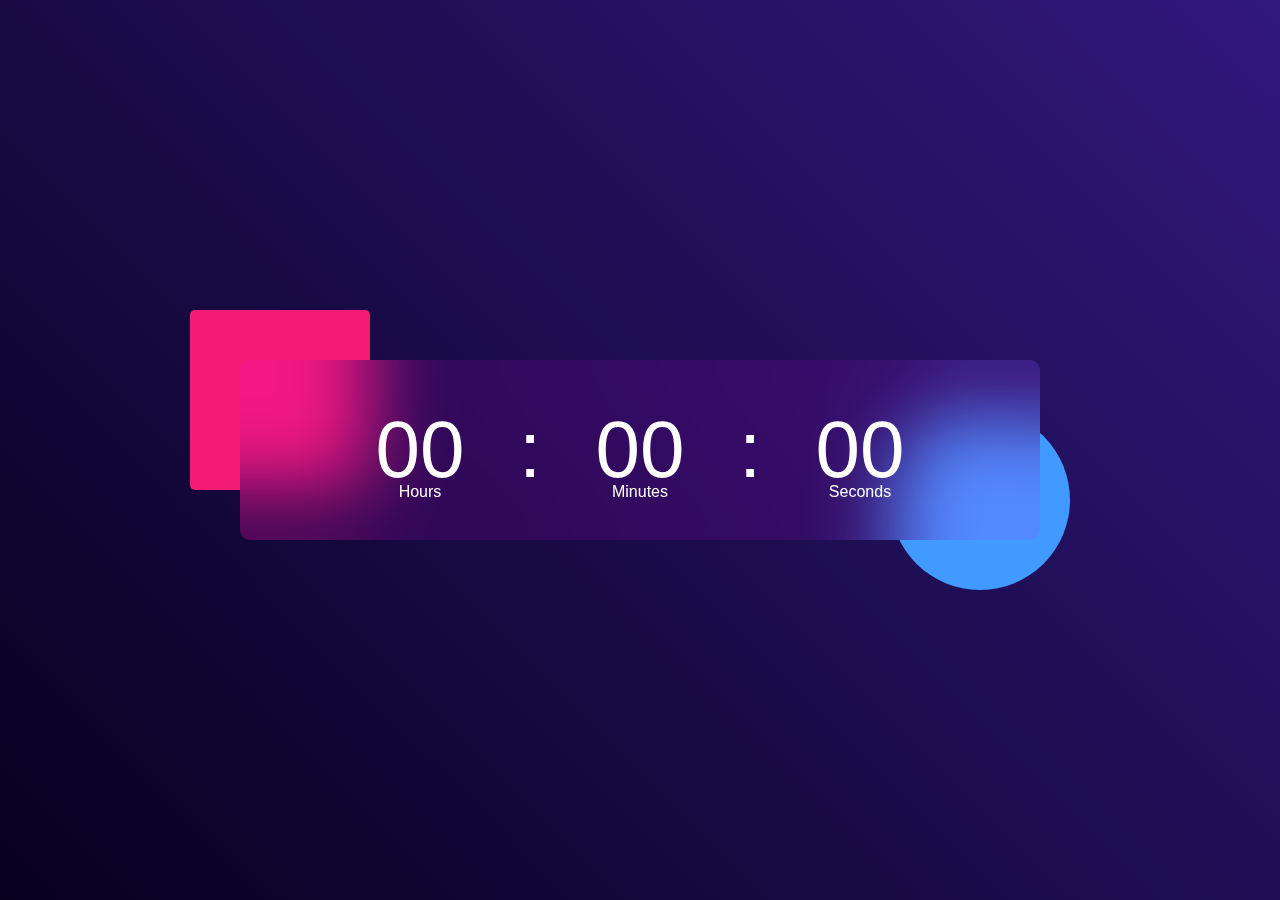
<file: Task - 1 Digital Clock Using JavaScript/index.html>
<!-- DigitalClock Using Html Css & JavaScript -->

<!DOCTYPE html>
<html lang="en">

<head>
    <meta charset="UTF-8">
    <meta name="viewport" content="width=device-width, initial-scale=1.0">
    <title>Digital Clock Using JavaScript</title>
    <link rel="stylesheet" href="style.css">
</head>

<body>
    <div class="hero">
        <div class="container">
            <div class="clock">
                <span id="hrs">00</span>
                <span>:</span>
                <span id="mins">00</span>
                <span>:</span>
                <span id="sec">00</span>
            </div>
        </div>
    </div>
    <script>
        let hrs = document.getElementById("hrs")
        let mins = document.getElementById("mins")
        let sec = document.getElementById("sec")

        setInterval(() => {
            let currentTime = new Date();

            hrs.innerHTML = (currentTime.getHours() < 10 ? "0" : "") + currentTime.getHours();
            mins.innerHTML = (currentTime.getMinutes() < 10 ? "0" : "") + currentTime.getMinutes();
            sec.innerHTML = (currentTime.getSeconds() < 10 ? "0" : "") + currentTime.getSeconds();

        }, 1000)

    </script>

</body>

</html>
</file>
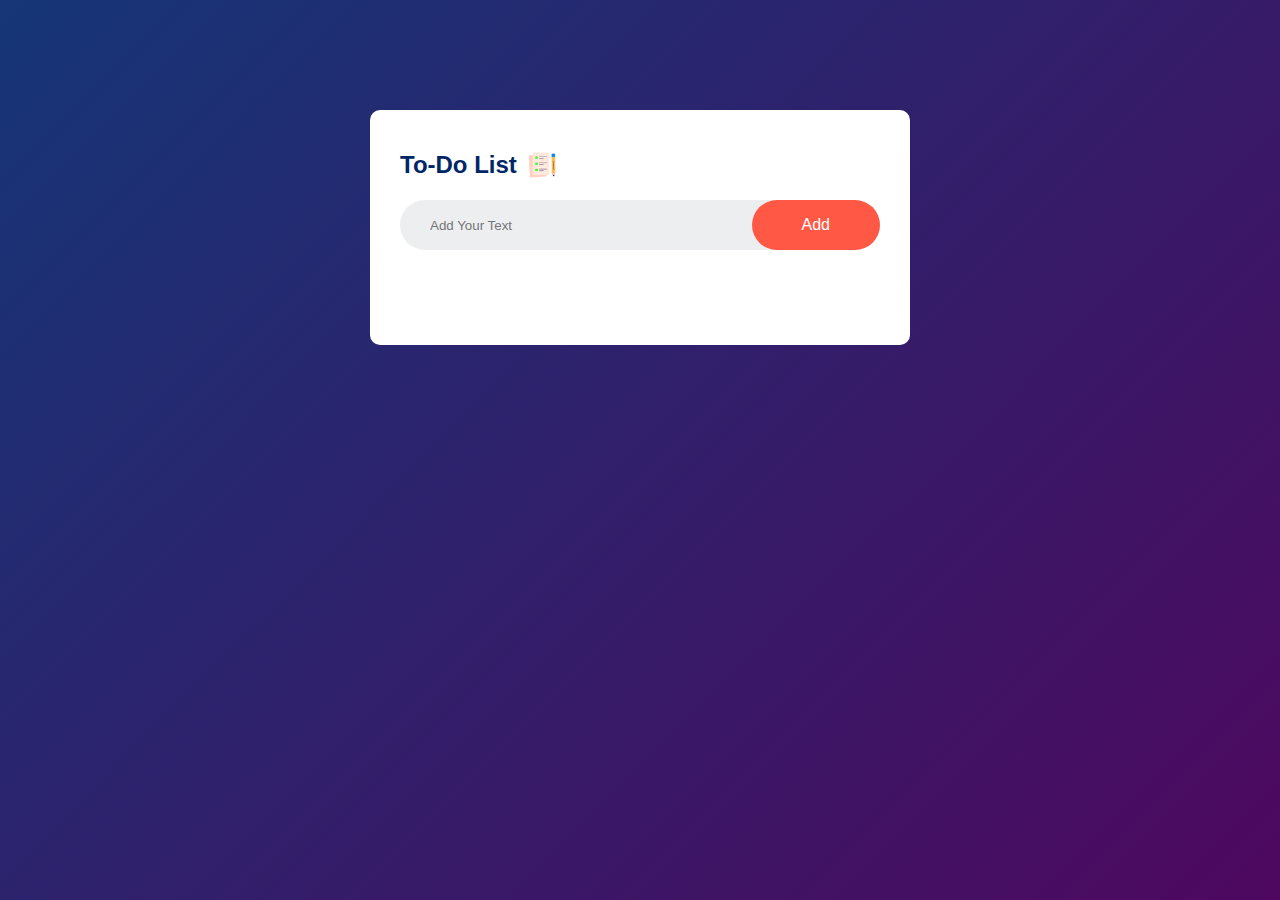
<file: Task - 2 To-Do List Using JavaScript/index.html>
<!-- To-Do List Using Html Css & JavaScript -->
<!DOCTYPE html>
<html lang="en">

<head>
    <meta charset="UTF-8">
    <meta name="viewport" content="width=device-width, initial-scale=1.0">
    <title>To-Do List Using JavaScript</title>
    <link rel="stylesheet" href="style.css">
</head>

<body>
    <div class="container">
        <div class="todo-app">
            <h2>To-Do List <img src="images/icon.png"></h2>
            <div class="row">
                <input type="text" id="input-box" placeholder="Add Your Text">
                <button onclick="addTask()">Add</button>
            </div>
            <ul id="list-container"></ul>

        </div>
    </div>
    <script src="script.js"></script>
</body>

</html>
</file>
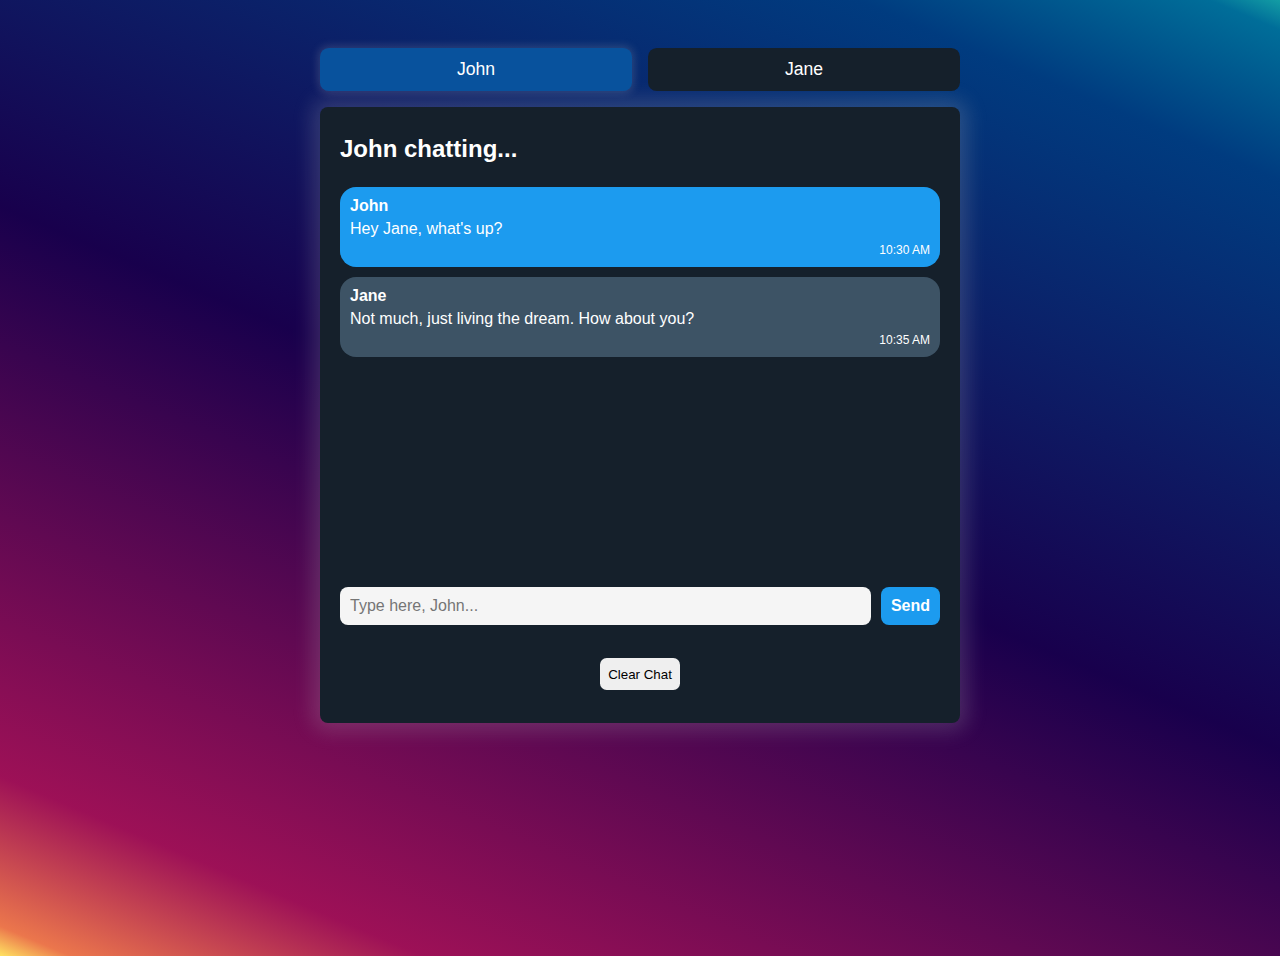
<file: Task - 3 Real Time Chat Application Using JavaScript/index.html>
<!-- Real Time Chat Application Using Html Css & JavaScript -->
<!DOCTYPE html>
<html lang="en">

<head>
    <meta charset="UTF-8" />
    <meta name="viewport" content="width=device-width, initial-scale=1.0" />
    <title>Chat App</title>
    <link rel="stylesheet" href="style.css" />
</head>

<body>
    <div class="person-selector">
        <button class="button person-selector-button active-person" id="john-selector">John</button>
        <button class="button person-selector-button" id="jane-selector">Jane</button>
    </div>
    <div class="chat-container">
        <h2 class="chat-header">John chatting...</h2>

        <div class="chat-messages">
            <div class="message blue-bg">
                <div class="message-sender">John</div>
                <div class="message-text">Hey Jane, what's up?</div>
                <div class="message-timestamp">10:30 AM</div>
            </div>
            <div class="message gray-bg">
                <div class="message-sender">Jane</div>
                <div class="message-text">Not much, just living the dream. How about you?</div>
                <div class="message-timestamp">10:35 AM</div>
            </div>
        </div>

        <form class="chat-input-form">
            <input type="text" class="chat-input" required placeholder="Type here, John..." />
            <button type="submit" class="button send-button">Send</button>
        </form>
        <button class="button clear-chat-button">Clear Chat</button>
    </div>

    <script src="app.js"></script>
</body>

</html>
</file>
<file: Task - 1 Digital Clock Using JavaScript/style.css>
* {
    margin: 0;
    padding: 0;
    font-family: 'Poppins', sans-serif;
    box-sizing: border-box;

}

.hero {
    width: 100%;
    min-height: 100vh;
    background: linear-gradient(45deg, #08001f, #30197d);
    color: #fff;
    position: relative;
}

.container {
    width: 800px;
    height: 180px;
    position: absolute;
    top: 50%;
    left: 50%;
    transform: translate(-50%, -50%);
}

.clock {
    width: 100%;
    height: 100%;
    background: rgba(235, 0, 255, 0.11);
    border-radius: 10px;
    display: flex;
    align-items: center;
    justify-content: center;
    backdrop-filter: blur(40px);
}

.container::before {
    content: '';
    width: 180px;
    height: 180px;
    background: #f41b75;
    border-radius: 5px;
    position: absolute;
    left: -50px;
    top: -50px;
    z-index: -1;
}

.container::after {
    content: '';
    width: 180px;
    height: 180px;
    background: #419aff;
    border-radius: 50%;
    position: absolute;
    right: -30px;
    bottom: -50px;
    z-index: -1;
}

.clock span {
    font-size: 80px;
    width: 110px;
    display: inline-block;
    text-align: center;
    position: relative;
}

.clock span::after {
    font-size: 16px;
    position: absolute;
    bottom: -5px;
    left: 50%;
    transform: translateX(-50%);

}

#hrs::after {
    content: 'Hours';

}

#mins::after {
    content: 'Minutes';

}

#sec::after {
    content: 'Seconds';

}
</file>
<file: Task - 2 To-Do List Using JavaScript/style.css>
* {
    margin: 0;
    padding: 0;
    font-family: 'Poppins', sans-serif;
    box-sizing: border-box;
}

.container {
    width: 100%;
    min-height: 100vh;
    background: linear-gradient(135deg, #153677, #4e085f);
    padding: 10px;

}

.todo-app {
    width: 100%;
    max-width: 540px;
    background: #fff;
    margin: 100px auto 20px;
    padding: 40px 30px 70px;
    border-radius: 10px;

}

.todo-app h2 {
    color: #002765;
    display: flex;
    align-items: center;
    margin-bottom: 20px;
}

.todo-app h2 img {
    width: 30px;
    margin-left: 10px;
}

.row {
    display: flex;
    align-items: center;
    justify-content: space-between;
    background: #edeef0;
    border-radius: 30px;
    padding-left: 20px;
    margin-bottom: 25px;
}

input {
    flex: 1;
    border: none;
    outline: none;
    background: transparent;
    padding: 10px;
    font-weight: 14px;
}

button {
    border: none;
    outline: none;
    padding: 16px 50px;
    background: #ff5945;
    color: #fff;
    font-size: 16px;
    cursor: pointer;
    border-radius: 40px;
}

ul li {
    list-style: none;
    font-size: 17px;
    padding: 12px 8px 12px 50px;
    user-select: none;
    cursor: pointer;
    position: relative;
}

ul li::before {
    content: '';
    position: absolute;
    height: 28px;
    width: 28px;
    border-radius: 58%;
    background-image: url(images/unchecked.png);
    background-position: center;
    background-size: cover;
    top: 12px;
    left: 8px;
}

ul li.checked {
    color: #555;
    text-decoration: line-through;
}

ul li.checked::before {
    background-image: url(images/checked.png);
    ;

}

ul li span {
    position: absolute;
    right: 0;
    top: 5px;
    width: 40px;
    height: 40px;
    font-size: 22px;
    color: #555;
    line-height: 40px;
    text-align: center;
    border-radius: 50%;
}

ul li span:hover {
    background: #edeef0;
}
</file>
<file: Task - 3 Real Time Chat Application Using JavaScript/style.css>
body {
    background-image: linear-gradient(23deg,
            hsl(49deg 100% 69%) 0%,
            hsl(16deg 80% 61%) 2%,
            hsl(330deg 81% 34%) 12%,
            hsl(259deg 100% 15%) 50%,
            hsl(212deg 100% 25%) 88%,
            hsl(197deg 100% 30%) 98%,
            hsl(183deg 79% 36%) 100%);
    height: 100vh;
}

.button {
    border: none;
    padding: 0.625em;
    border-radius: 0.5em;
    cursor: pointer;
}

.button:hover {
    filter: brightness(0.9);
}

.button:active {
    transform: translateY(2px);
}

.person-selector {
    display: flex;
    justify-content: center;
    gap: 1em;
    margin: 3em auto 1em;
    max-width: 40em;
}

.person-selector-button {
    width: 100%;
    background-color: #15202b;
    color: #fff;
    font-size: 1.1em;
}

.active-person {
    background: #08529d;
    box-shadow: 0 0 0.5em 0.1em #c3c3c333;
}

.chat-container {
    background: #15202b;
    font-family: 'Roboto', sans-serif;
    border-radius: 0.5em;
    padding: 0.5em 1.25em;
    margin: auto;
    max-width: 37.5em;
    height: 37.5em;
    box-shadow: 0 0 1.25em 0.5em #c3c3c333;
}

.chat-header {
    margin-bottom: 1em;
    color: #fff;
}

.chat-header h2 {
    font-size: 1.25em;
    font-weight: bold;
}

.chat-messages {
    height: 23em;
    overflow-y: scroll;
}

.chat-messages::-webkit-scrollbar {
    display: none;
}

.message {
    padding: 0.625em;
    border-radius: 1em;
    margin-bottom: 0.625em;
    display: flex;
    flex-direction: column;
    color: #fff;
}

.message-sender {
    font-weight: bold;
    margin-bottom: 0.31em;
}

.message-text {
    font-size: 1em;
    margin-bottom: 0.31em;
    word-wrap: break-word;
}

.message-timestamp {
    font-size: 0.75em;
    text-align: right;
}

.blue-bg {
    background-color: #1c9bef;
}

.gray-bg {
    background-color: #3d5365;
}

.chat-input-form {
    display: flex;
    align-items: center;
    margin-top: 2em;
    gap: 0.625em;
}

.chat-input {
    padding: 0.625em;
    border: none;
    border-radius: 0.5em;
    background-color: #f5f5f5;
    color: #333;
    font-size: 1em;
    flex-grow: 1;
}

.send-button {
    background-color: #1c9bef;
    color: #fff;
    font-size: 1em;
    font-weight: bold;
}

.clear-chat-button {
    display: block;
    margin: 2.5em auto;
}
</file>
